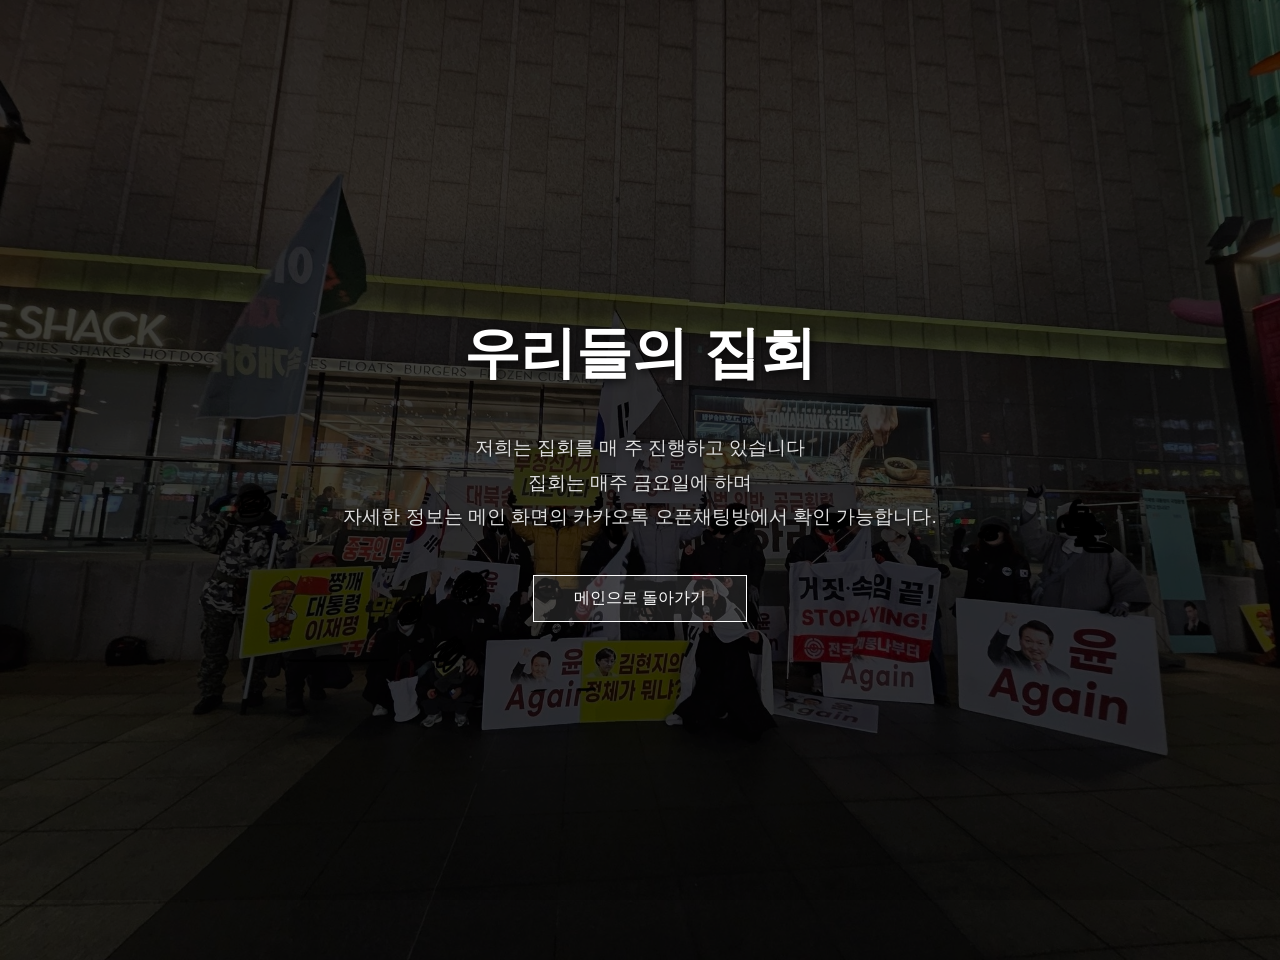
<file: detail1.html>
<!DOCTYPE html>
<html lang="ko">
<head>
    <meta charset="UTF-8">
    <meta name="viewport" content="width=device-width, initial-scale=1.0">
    <title>자유계몽청년단</title>
    <link rel="icon" href="image/IMG_3595.jpeg" type="image/x-icon">
    <style>
        body, html {
            margin: 0;
            padding: 0;
            width: 100%;
            height: 100%;
            background-color: #000;
            font-family: 'Pretendard', sans-serif;
            overflow: hidden; /* 스크롤 없이 한 화면에 꽉 차게 */
        }

        /* 배경 이미지 레이어: 여러 장을 격자로 배치 */
        .bg-overlay {
            position: absolute;
            top: 0; left: 0;
            width: 100%;
            height: 100%;
            display: grid;
            filter: brightness(0.3); /* 민준 님이 원한 '밝기 낮추기' 핵심! */
            z-index: 1;
        }

        .bg-overlay img {
            width: 100%;
            height: 100%;
            object-fit: cover;
        }

        /* 중앙 콘텐츠 레이어 */
        .content {
            position: relative;
            z-index: 2; /* 배경보다 위로 */
            display: flex;
            flex-direction: column;
            justify-content: center;
            align-items: center;
            height: 100vh;
            color: white;
            text-align: center;
            background: rgba(0, 0, 0, 0.2); /* 글자 가독성을 위해 살짝 어둡게 */
        }

        h1 {
            font-size: 3.5rem;
            margin-bottom: 20px;
            text-shadow: 2px 2px 10px rgba(0,0,0,0.8);
            text-align: center;
        }

        .description {
            font-size: 1.2rem;
            line-height: 1.8;
            max-width: 600px;
            margin-bottom: 40px;
            color: #ddd;
            text-shadow: 1px 1px 5px rgba(0,0,0,0.8);
        }

        .back-btn {
            padding: 12px 40px;
            color: white;
            text-decoration: none;
            border: 1px solid white;
            transition: 0.3s;
            background: rgba(255, 255, 255, 0.1);
        }

        .back-btn:hover {
            background: white;
            color: black;
        }
        p{
            text-align: center;
        }
    </style>
</head>
<body>

    <div class="bg-overlay">
        <img src="image/KakaoTalk_20260122_233502518.jpg" alt="활동1">
    </div>

    <div class="content">
        <h1>우리들의 집회</h1>
        <p class="description">
            저희는 집회를 매 주 진행하고 있습니다 <br>집회는 매주 금요일에 하며<br>자세한 정보는 메인 화면의 카카오톡 오픈채팅방에서 확인 가능합니다.
        </p>
        <a href="index.html" class="back-btn">메인으로 돌아가기</a>
    </div>

</body>
</html>
</file>
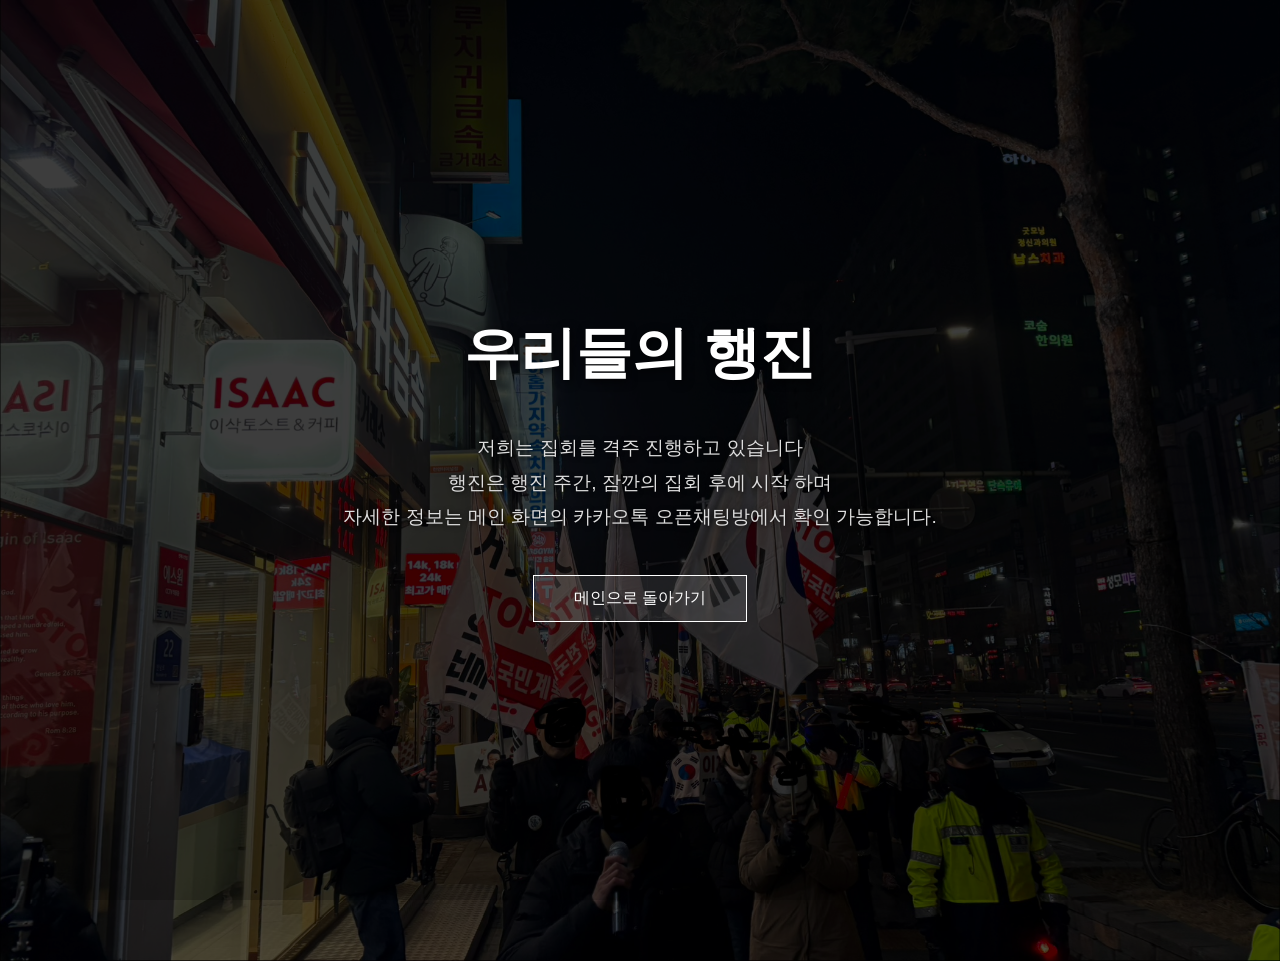
<file: detail2.html>
<!DOCTYPE html>
<html lang="ko">
<head>
    <meta charset="UTF-8">
    <meta name="viewport" content="width=device-width, initial-scale=1.0">
    <title>자유계몽청년단</title>
    <link rel="icon" href="image/IMG_3595.jpeg" type="image/x-icon">
    <style>
        body, html {
            margin: 0;
            padding: 0;
            width: 100%;
            height: 100%;
            background-color: #000;
            font-family: 'Pretendard', sans-serif;
            overflow: hidden; /* 스크롤 없이 한 화면에 꽉 차게 */
        }

        /* 배경 이미지 레이어: 여러 장을 격자로 배치 */
        .bg-overlay {
            position: absolute;
            top: 0; left: 0;
            width: 100%;
            height: 100%;
            display: grid;
            filter: brightness(0.3); /* 민준 님이 원한 '밝기 낮추기' 핵심! */
            z-index: 1;
        }

        .bg-overlay img {
            width: 100%;
            height: 100%;
            object-fit: cover;
        }

        /* 중앙 콘텐츠 레이어 */
        .content {
            position: relative;
            z-index: 2; /* 배경보다 위로 */
            display: flex;
            flex-direction: column;
            justify-content: center;
            align-items: center;
            height: 100vh;
            color: white;
            text-align: center;
            background: rgba(0, 0, 0, 0.2); /* 글자 가독성을 위해 살짝 어둡게 */
        }

        h1 {
            font-size: 3.5rem;
            margin-bottom: 20px;
            text-shadow: 2px 2px 10px rgba(0,0,0,0.8);
            text-align: center;
        }

        .description {
            font-size: 1.2rem;
            line-height: 1.8;
            max-width: 600px;
            margin-bottom: 40px;
            color: #ddd;
            text-shadow: 1px 1px 5px rgba(0,0,0,0.8);
        }

        .back-btn {
            padding: 12px 40px;
            color: white;
            text-decoration: none;
            border: 1px solid white;
            transition: 0.3s;
            background: rgba(255, 255, 255, 0.1);
        }

        .back-btn:hover {
            background: white;
            color: black;
        }
        p{
            text-align: center;
        }
    </style>
</head>
<body>

    <div class="bg-overlay">
        <img src="image/KakaoTalk_20260122_235908551.jpg" alt="활동1">
    </div>

    <div class="content">
        <h1>우리들의 행진</h1>
        <p class="description">
            저희는 집회를 격주 진행하고 있습니다 <br>행진은 행진 주간, 잠깐의 집회 후에 시작 하며<br>자세한 정보는 메인 화면의 카카오톡 오픈채팅방에서 확인 가능합니다.
        </p>
        <a href="index.html" class="back-btn">메인으로 돌아가기</a>
    </div>

</body>
</html>
</file>
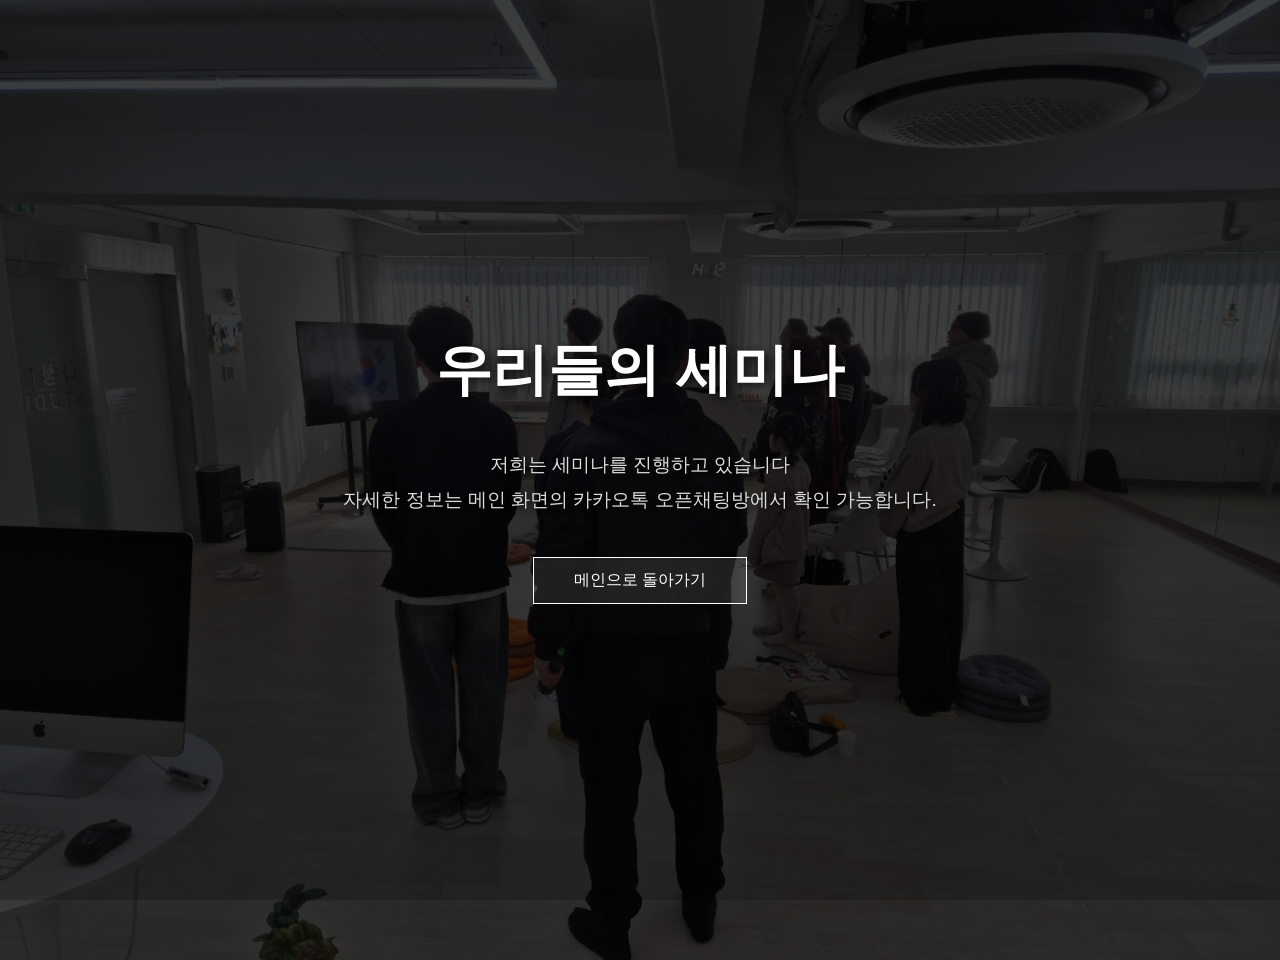
<file: detail3.html>
<!DOCTYPE html>
<html lang="ko">
<head>
    <meta charset="UTF-8">
    <meta name="viewport" content="width=device-width, initial-scale=1.0">
    <title>자유계몽청년단</title>
    <link rel="icon" href="image/IMG_3595.jpeg" type="image/x-icon">
    <style>
        body, html {
            margin: 0;
            padding: 0;
            width: 100%;
            height: 100%;
            background-color: #000;
            font-family: 'Pretendard', sans-serif;
            overflow: hidden; /* 스크롤 없이 한 화면에 꽉 차게 */
        }

        /* 배경 이미지 레이어: 여러 장을 격자로 배치 */
        .bg-overlay {
            position: absolute;
            top: 0; left: 0;
            width: 100%;
            height: 100%;
            display: grid;
            filter: brightness(0.3); /* 민준 님이 원한 '밝기 낮추기' 핵심! */
            z-index: 1;
        }

        .bg-overlay img {
            width: 100%;
            height: 100%;
            object-fit: cover;
        }

        /* 중앙 콘텐츠 레이어 */
        .content {
            position: relative;
            z-index: 2; /* 배경보다 위로 */
            display: flex;
            flex-direction: column;
            justify-content: center;
            align-items: center;
            height: 100vh;
            color: white;
            text-align: center;
            background: rgba(0, 0, 0, 0.2); /* 글자 가독성을 위해 살짝 어둡게 */
        }

        h1 {
            font-size: 3.5rem;
            margin-bottom: 20px;
            text-shadow: 2px 2px 10px rgba(0,0,0,0.8);
            text-align: center;
        }

        .description {
            font-size: 1.2rem;
            line-height: 1.8;
            max-width: 600px;
            margin-bottom: 40px;
            color: #ddd;
            text-shadow: 1px 1px 5px rgba(0,0,0,0.8);
        }

        .back-btn {
            padding: 12px 40px;
            color: white;
            text-decoration: none;
            border: 1px solid white;
            transition: 0.3s;
            background: rgba(255, 255, 255, 0.1);
        }

        .back-btn:hover {
            background: white;
            color: black;
        }
        p{
            text-align: center;
        }
    </style>
</head>
<body>

    <div class="bg-overlay">
        <img src="image/IMG_1340.jpg" alt="활동1">
    </div>

    <div class="content">
        <h1>우리들의 세미나</h1>
        <p class="description">
            저희는 세미나를 진행하고 있습니다 <br>자세한 정보는 메인 화면의 카카오톡 오픈채팅방에서 확인 가능합니다.
        </p>
        <a href="index.html" class="back-btn">메인으로 돌아가기</a>
    </div>

</body>
</html>
</file>
